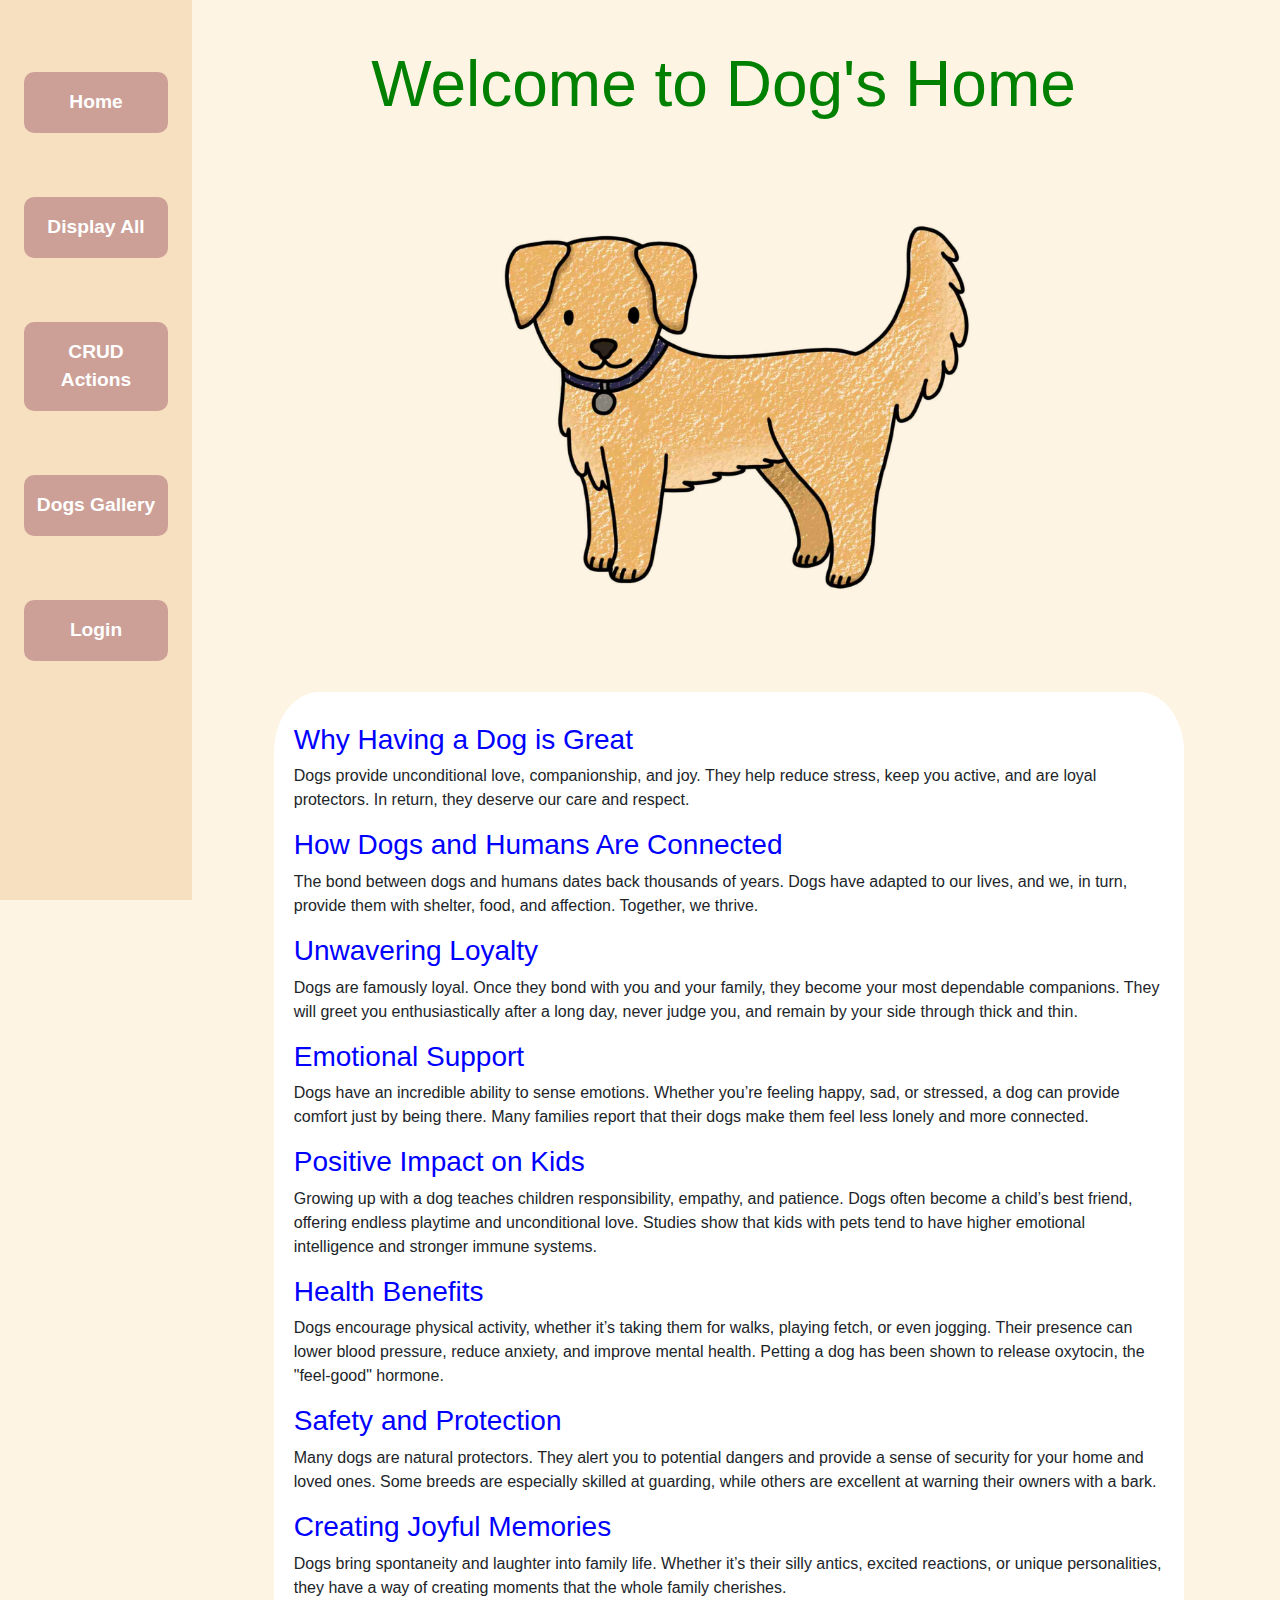
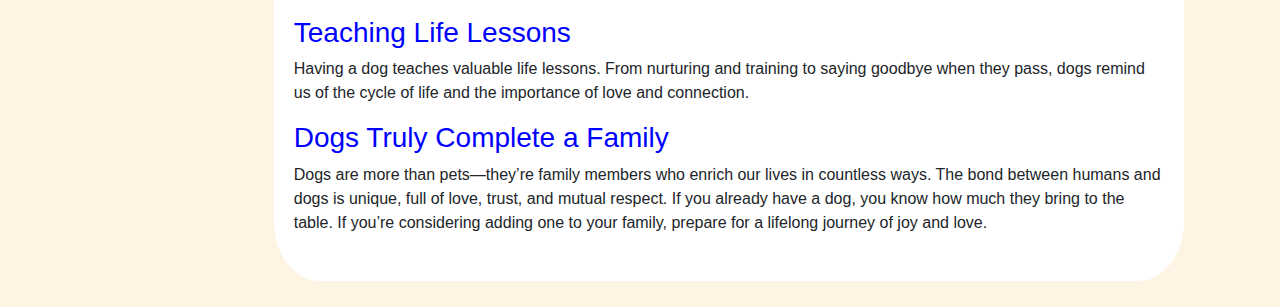
<file: AIT_3_YEAR_Dogs_Project/Dogs_Project/index.html>
<!DOCTYPE html>
<html>
<head>
    <title>Welcome to Dog's Home</title>
    
    <meta charset="UTF-8">
    
    <link href="https://cdn.jsdelivr.net/npm/bootstrap@5.3.2/dist/css/bootstrap.min.css" rel="stylesheet">
    <link href="css/styles.css" rel="stylesheet">
    
    <script src="https://cdn.jsdelivr.net/npm/bootstrap@5.3.2/dist/js/bootstrap.bundle.min.js"></script>
    
</head>
<body>
	<div class="d-flex">
	
		 <!-- Side Menu -->
        <nav class="nav flex-column p-3">
            <a class="nav-link fw-bold" href="index.html">Home</a>
            <a class="nav-link fw-bold" href="read_all.html">Display All</a>
            <a class="nav-link fw-bold" href="crud.html">CRUD Actions</a>
            <a class="nav-link fw-bold" href="gallery.html">Dogs Gallery</a>
            <a class="nav-link fw-bold" href="login.html">Login</a>
        </nav>

		 <!-- Main Content -->
		<div class="container">
		
	    	<h1 class="text-center" style="margin-left: -5%;">Welcome to Dog's Home</h1><br><br><br><br>

            <!-- Dog Home Picture -->           
            <div id="imageDisplay" class="container">
    			<img id="breedImage" src="pics/dog.jpg" alt="Dog Image" class="container-image">
			</div><br><br>
            
	
	    	<!-- Card -->
        	<div class="card-index">
        		<div class="card-body">
           
					<h3>Why Having a Dog is Great</h3>
		            <p>Dogs provide unconditional love, companionship, and joy. They help reduce stress, keep you active, and are loyal protectors. In return, they deserve our care and respect.</p>
		           
		            <h3>How Dogs and Humans Are Connected</h3>
		            <p>The bond between dogs and humans dates back thousands of years. Dogs have adapted to our lives, and we, in turn, provide them with shelter, food, and affection. Together, we thrive.</p>
	 		 	
	 				<h3>Unwavering Loyalty</h3>
					<p>Dogs are famously loyal. Once they bond with you and your family, they become your most dependable companions. They will greet you enthusiastically after a long day, never judge you, and remain by your side through thick and thin.</p>
					
					<h3>Emotional Support</h3>
					<p>Dogs have an incredible ability to sense emotions. Whether you’re feeling happy, sad, or stressed, a dog can provide comfort just by being there. Many families report that their dogs make them feel less lonely and more connected.</p>
					
					<h3>Positive Impact on Kids</h3>
					<p>Growing up with a dog teaches children responsibility, empathy, and patience. Dogs often become a child’s best friend, offering endless playtime and unconditional love. Studies show that kids with pets tend to have higher emotional intelligence and stronger immune systems.</p>
					
					<h3>Health Benefits</h3>
					<p>Dogs encourage physical activity, whether it’s taking them for walks, playing fetch, or even jogging. Their presence can lower blood pressure, reduce anxiety, and improve mental health. Petting a dog has been shown to release oxytocin, the "feel-good" hormone.</p>
					
					<h3>Safety and Protection</h3>
					<p>Many dogs are natural protectors. They alert you to potential dangers and provide a sense of security for your home and loved ones. Some breeds are especially skilled at guarding, while others are excellent at warning their owners with a bark.</p>
					
					<h3>Creating Joyful Memories</h3>
					<p>Dogs bring spontaneity and laughter into family life. Whether it’s their silly antics, excited reactions, or unique personalities, they have a way of creating moments that the whole family cherishes.</p>
					
					<h3>Teaching Life Lessons</h3>
					<p>Having a dog teaches valuable life lessons. From nurturing and training to saying goodbye when they pass, dogs remind us of the cycle of life and the importance of love and connection.</p>
					
					<h3>Dogs Truly Complete a Family</h3>
					<p>Dogs are more than pets—they’re family members who enrich our lives in countless ways. The bond between humans and dogs is unique, full of love, trust, and mutual respect. If you already have a dog, you know how much they bring to the table. If you’re considering adding one to your family, prepare for a lifelong journey of joy and love.</p>
	 				
        		</div>
			</div>
			
		</div>  
	</div>    
          
</body>
</html>
</file>
<file: AIT_3_YEAR_Dogs_Project/Dogs_Project/css/styles.css>
body {
	font-family: Arial, sans-serif;
    background-color: #fdf4e3; /* Cream background */
}

h1 {
    margin: 2% auto 0 -10%;
    color:green;
    font-size:4rem;
}

h3 {
    color:blue;
}

.container {
    margin-left: 17%; /* Add space for the sidebar */
    max-width: 90%; /* Set maximum width */
    padding: 2%; /* Padding for the content area */
}

.container-image {
    width: 70%; /* Ensure the image takes the full width of its container */
    height: 400px; /* Set a fixed height for all images */
    object-fit: cover; /* Ensures the image fills the dimensions without distortion */
    border-radius: 2%; /* Optional: add rounded corners */
    box-shadow: 0% 4% 6% rgba(0, 0, 0, 0.1); /* Optional: add a shadow for better visuals */
	margin-top: -4%;
	mix-blend-mode: multiply; /* Remove the image (white) background */
}

.container-search {
    margin-left: 3%; /* Add space for the sidebar */
    max-width: 90%; /* Set maximum width */
    padding: 1%; /* Padding for the content area */
}

/* General styles for the card */
.card {
      background-color: #ffffff;
            border: none;
            box-shadow: 0px 4px 8px rgba(0, 0, 0, 0.2);
}

/* Styles for the card index page for text */
.card-index {
    max-width: 90%; /* Increase the card's width */
    margin: 2% auto 0 3%; /* Adjust top margin, horizontal centering, and left margin */
    background-color: white; /* Add button background color */
    padding: 3% 2%; /* Increase padding */
    border-radius: 5%; /* Slightly rounded corners */
}

/* Styles for the top menu */
.top-menu {
    display: flex;
    justify-content: center; /* Align buttons horizontally at the center */
    gap: 20px; /* Space between buttons */
    max-width: 100%; /* Keep the width within the container */
    margin: 2% auto; /* Adjust top margin and center the menu */
    margin-left: -2%;
    margin-bottom: -0.7%;
}



#dogsList {
	list-style-type: none;
	padding: 0;
}

#dogsList li {
    background-color: #ffffff;
    border: 1px solid #ddd;
    margin: 5px 0;
    padding: 10px 15px;
    border-radius: 5px;
    color: #343a40;
    box-shadow: 0px 2px 5px rgba(0, 0, 0, 0.1);
}

#btnReadAll {
       display: block;
       margin: 20px auto;
       font-size: 1.5rem;
       padding: 10px 30px;
}

.button-previous-next {
    display: flex;
    justify-content: space-between;
    max-width: 20%; /* Increase the card's width */
    margin: 4% auto 5% 37%; /* Adjust top margin, horizontal centering, and left margin */
}


/* Sidebar styling */
.nav {
    width: 15%; /* Default width for larger screens */
    background-color: #f7e0c0; /* Light background */
    height: 100%; /* Full height */
    position: fixed; /* Fixed sidebar */
    display: flex;
    flex-direction: column; /* Stack buttons vertically */
    align-items: center; /* Center-align buttons */
    padding-top: 2%; /* Add padding at the top */
}

/* Button styling */
.nav-link {
    width: 90%; /* Full width minus some margin */
    padding: 10% 5%; /* Responsive padding */
    font-size: 1.2rem; /* Adjust font size */
    background-color: #cc9f97; /* Button background */
    margin: 5% 0; /* Space between buttons */
    text-align: center; /* Center-align text */
    border-radius: 10px; /* Rounded corners */
    transition: all 0.3s ease; /* Smooth transition for hover */
    color: white; /* Text color */
    text-decoration: none; /* Remove underline */
    margin-top: 35%;
}

/* Hover effect */
.nav-link:hover {
    background-color: #b2877f; /* Darker background on hover */
    transform: scale(1.05); /* Slightly enlarge */
    color: #fff; /* Keep text white */
}

/* Custom CSS to center the search fields */
#searchFields {
    display: flex;
    justify-content: center;
    gap: 20px;
    margin-bottom: 20px;
}

.search-field {
    width: 120px; /* Adjust width for 4 digits */
}

/* Responsive styling for smaller screens */
@media (max-width: 768px) {
    .nav {
        width: 25%; /* Increase width for smaller screens */
    }

    .nav-link {
        padding: 15% 5%; /* Adjust padding */
        font-size: 1rem; /* Reduce font size */
    }
}

@media (max-width: 480px) {
    .nav {
        width: 100%; /* Sidebar becomes a top bar */
        flex-direction: row; /* Align buttons horizontally */
        height: auto; /* Adjust height */
    }

    .nav-link {
        width: auto; /* Auto width for top bar */
        padding: 5% 3%; /* Smaller padding */
        font-size: 0.9rem; /* Further reduce font size */
        margin: 0 1%; /* Space between buttons horizontally */
    }
}
</file>
